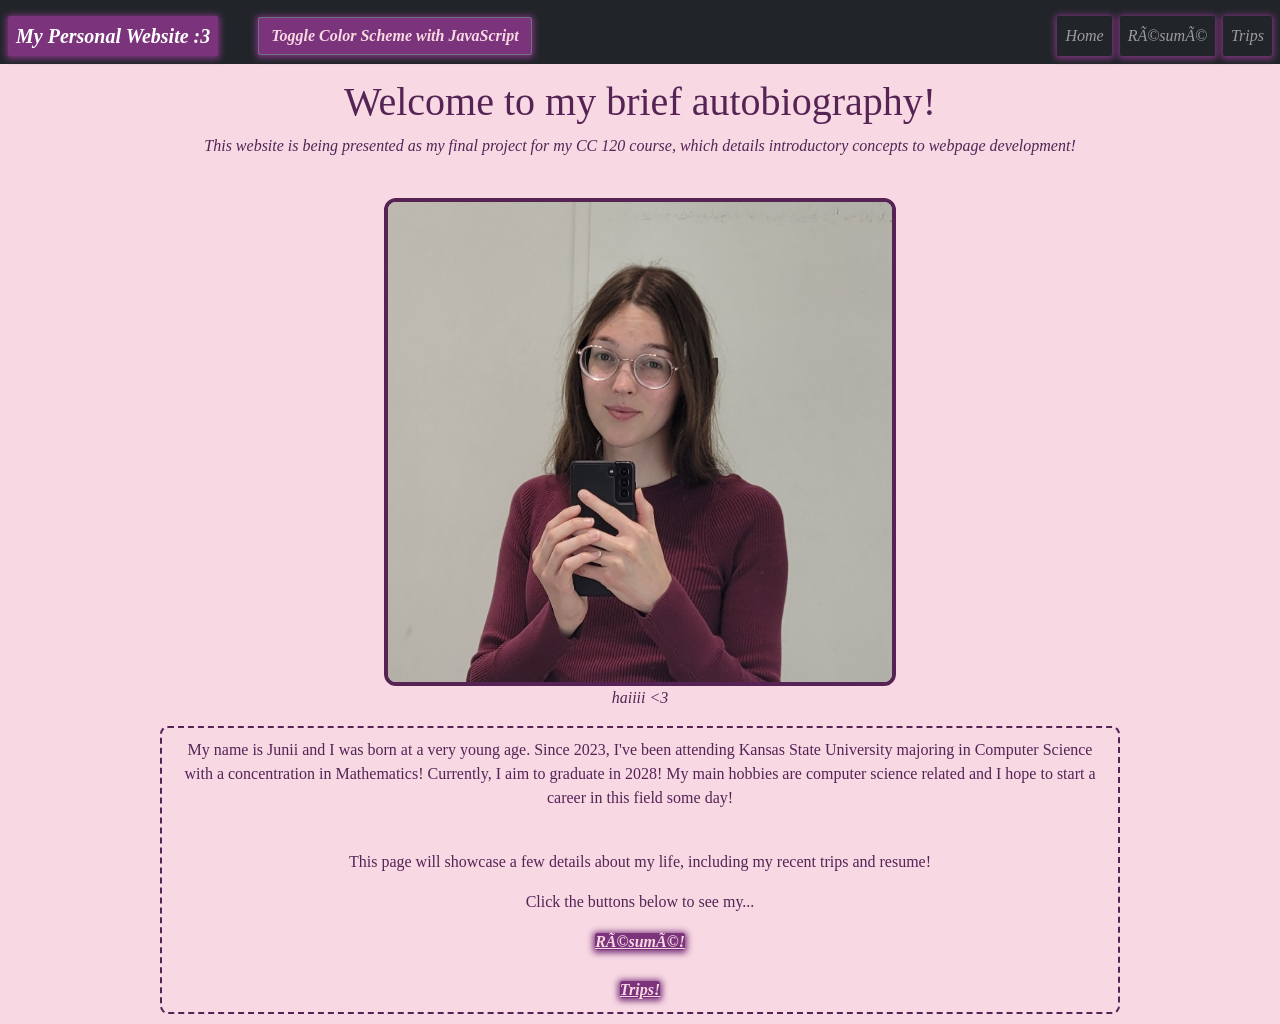
<file: index.html>
<!DOCTYPE html>
<html lang="en">

<head>
  <title>Junii's Autobiography</title>
  <meta name="viewport" content="width=device-width, initial-scale=1">
  <link href="https://cdn.jsdelivr.net/npm/bootstrap@5.3.8/dist/css/bootstrap.min.css" rel="stylesheet"
    integrity="sha384-sRIl4kxILFvY47J16cr9ZwB07vP4J8+LH7qKQnuqkuIAvNWLzeN8tE5YBujZqJLB" crossorigin="anonymous">
  <link href="style.css" rel="stylesheet" type="text/css">
  <script src="https://ajax.googleapis.com/ajax/libs/jquery/3.7.1/jquery.min.js"></script>
</head>

<body>
  <!-- Header sourced from Bootstrap -->
  <header class="mb-5">
    <nav class="navbar navbar-expand-md navbar-dark fixed-top bg-dark">
      <a class="navbar-brand ms-2 px-2" href="/">My Personal Website :3</a>
      <!-- <button class="navbar-toggler" type="button" data-toggle="collapse" data-target="#navbarCollapse"
        aria-controls="navbarCollapse" aria-expanded="false" aria-label="Toggle navigation">
        <span class="navbar-toggler-icon"></span>
      </button> -->
      <button id="toggle-color-scheme" class="btn btn-secondary apply-link-style mx-4">Toggle Color Scheme with JavaScript</button>
      <div class="collapse navbar-collapse justify-content-end mx-2" id="navbarCollapse">
        <ul class="navbar-nav mr-auto">
          <li class="nav-item">
            <a class="nav-link" href="#">Home</a>
          </li>
          <li class="nav-item">
            <a class="nav-link" href="resume.html">Résumé</a>
          </li>
          <li class="nav-item">
            <a class="nav-link" href="trips.html">Trips</a>
          </li>
        </ul>
      </div>
    </nav>

  </header>
  <h1>Welcome to my brief autobiography!</h1>
  <p class="px-5"><i>This website is being presented as my final project for my CC 120 course, which details introductory concepts to webpage development!</i></p>
  <br>
  <figure>
    <img class="selfie" src="img/autobiographyselfie.png" alt="Selfie of myself">
    <figcaption class="cute">haiiii &lt;3</figcaption>
  </figure>
  <main id="autobiography-body">
    <p>My name is Junii and I was born at a very young age. Since 2023, I've been attending Kansas State University
      majoring in Computer Science with a concentration in Mathematics! Currently, I aim to graduate in 2028! My main
      hobbies are computer science related and I hope to start a career in this field some day!</p>
    <br>
    <p>This page will showcase a few details about my life, including my recent trips and resume!</p>
    <p>Click the buttons below to see my...</p>
    <nav>
      <a href="resume.html">Résumé!</a>
      <br>
      <br>
      <a href="trips.html" class="mb16">Trips!</a>
    </nav>
  </main>
  <script src="https://cdn.jsdelivr.net/npm/bootstrap@5.3.8/dist/js/bootstrap.bundle.min.js"
    integrity="sha384-FKyoEForCGlyvwx9Hj09JcYn3nv7wiPVlz7YYwJrWVcXK/BmnVDxM+D2scQbITxI"
    crossorigin="anonymous"></script>
  <script src="script.js"></script>
</body>

</html>
</file>
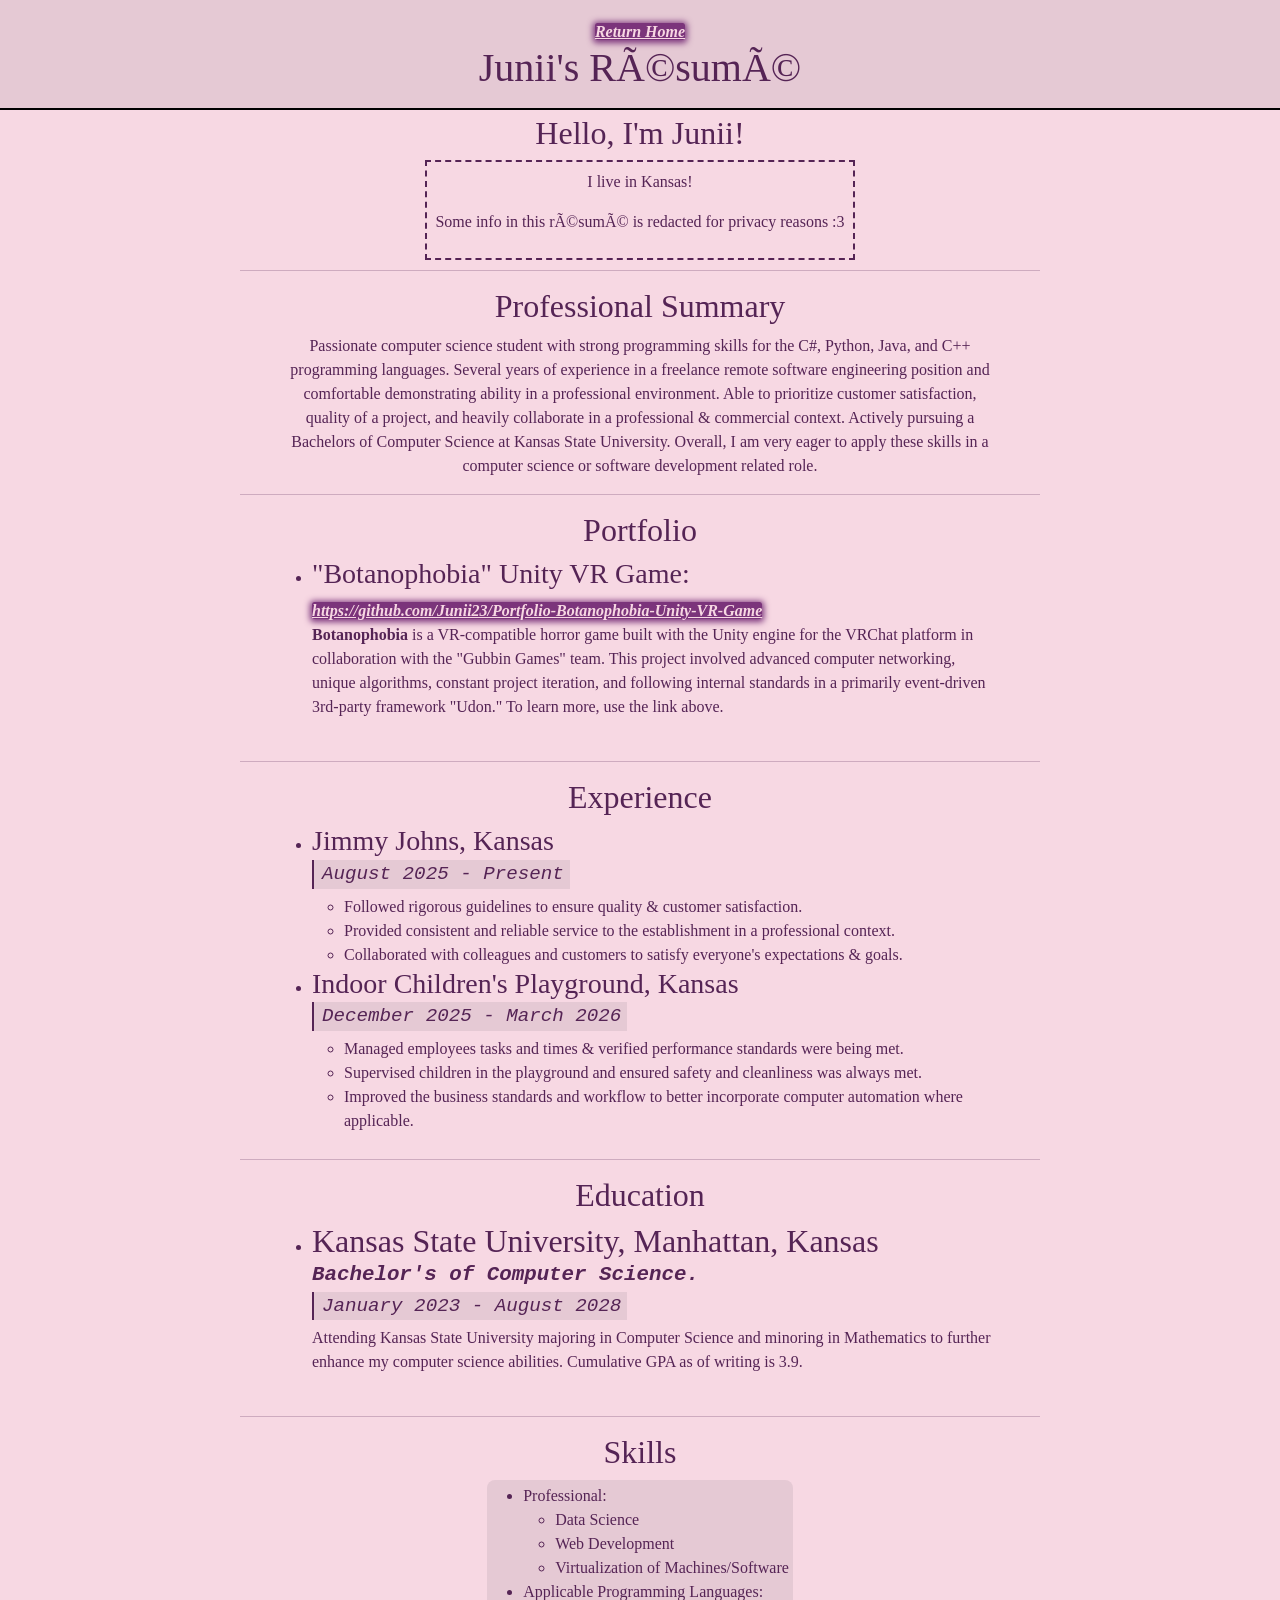
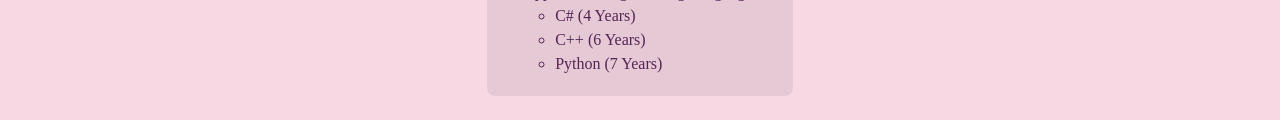
<file: resume.html>
<!DOCTYPE html>
<html lang="en-US">

<head>
  <title>Junii's Résumé</title>
  <meta name="viewport" content="width=device-width, initial-scale=1">
  <link href="https://cdn.jsdelivr.net/npm/bootstrap@5.3.8/dist/css/bootstrap.min.css" rel="stylesheet" integrity="sha384-sRIl4kxILFvY47J16cr9ZwB07vP4J8+LH7qKQnuqkuIAvNWLzeN8tE5YBujZqJLB" crossorigin="anonymous">
  <link href="style.css" rel="stylesheet" type="text/css">
</head>

<body>
  <header>
    <nav>
      <a href="/index.html">Return Home</a>
    </nav>
    <h1>Junii's Résumé</h1>
  </header>
  <main id="resume-main">
    <section>
      <h2>Hello, I'm Junii!</h2>
      <div class="information-collection">
        <p>I live in Kansas!</p>
        <p>Some info in this résumé is redacted for privacy reasons :3</p>
      </div>
    </section>
    <hr>
    <section>
      <h2>Professional Summary</h2>
      <!-- NOTE: The content of text may be sourced (like the summary text below!) from my actual Résumé, however all HTML related structuring is entirely new. I think using my actual Résumé would be pretty neat! -->
      <p>Passionate computer science student with strong programming skills for the C#, Python, Java, and C++ programming languages. Several years of experience in a freelance remote software engineering position and comfortable demonstrating ability in a professional environment. Able to prioritize customer satisfaction, quality of a project, and heavily collaborate in a professional & commercial context. Actively pursuing a Bachelors of Computer Science at Kansas State University. Overall, I am very eager to apply these skills in a computer science or software development related role.</p>
    </section>
    <hr>
    <section>
      <h2>Portfolio</h2>
      <ul>
        <li>
          <h3>"Botanophobia" Unity VR Game:</h3>
          <a href="https://github.com/Junii23/Portfolio-Botanophobia-Unity-VR-Game">https://github.com/Junii23/Portfolio-Botanophobia-Unity-VR-Game</a>
          <p><b>Botanophobia</b> is a VR-compatible horror game built with the Unity engine for the VRChat platform in collaboration with the "Gubbin Games" team. This project involved advanced computer networking, unique algorithms, constant project iteration, and following internal standards in a primarily event-driven 3rd-party framework "Udon." To learn more, use the link above.</p>
        </li>
      </ul>
    </section>
    <hr>
    <section>
      <h2>Experience</h2>
      <div class="resume-experience">
        <ul>
          <li>
            <h3>Jimmy Johns, Kansas</h3>
            <p class="date-range">August 2025 - Present</p>
            <ul>
              <li>Followed rigorous guidelines to ensure quality & customer satisfaction.</li>
              <li>Provided consistent and reliable service to the establishment in a professional context.</li>
              <li>Collaborated with colleagues and customers to satisfy everyone's expectations & goals.</li>
            </ul>
          </li>
          <li>
            <h3>Indoor Children's Playground, Kansas</h3>
            <p class="date-range">December 2025 - March 2026</p>
            <ul>
              <li>Managed employees tasks and times & verified performance standards were being met.</li>
              <li>Supervised children in the playground and ensured safety and cleanliness was always met.</li>
              <li>Improved the business standards and workflow to better incorporate computer automation where applicable.</li>
            </ul>
          </li>
        </ul>
      </div>
    </section>
    <hr>
    <section>
      <h2>Education</h2>
      <div class="education-experience">
        <ul>
          <li>
            <h2>Kansas State University, Manhattan, Kansas</h2>
            <h3 class="education-degree">Bachelor's of Computer Science.</h3>
            <p class="date-range">January 2023 - August 2028</p>
            <p>Attending Kansas State University majoring in Computer Science and minoring in Mathematics to further enhance my computer science abilities. Cumulative GPA as of writing is 3.9.</p>
          </li>
        </ul>
      </div>
    </section>
    <hr>
    <section>
      <h2>Skills</h2>
      <!-- How to write parentheses in HTML sourced from https://www.toptal.com/designers/htmlarrows/punctuation/left-parenthesis/ !!!!!!-->
      <div class="skill-container">
        <ul>
          <li>Professional: <br>
            <ul>
              <li>Data Science</li>
              <li>Web Development</li>
              <li>Virtualization of Machines/Software</li>
            </ul>
          </li>
          <li>Applicable Programming Languages: <br>
            <ul>
              <li>C# &lpar;4 Years&rpar;</li>
              <li>C++ &lpar;6 Years&rpar;</li>
              <li>Python &lpar;7 Years&rpar;</li>
            </ul>
          </li>
        </ul>
      </div>
    </section>
    <br>
  </main>
  <script src="https://cdn.jsdelivr.net/npm/bootstrap@5.3.8/dist/js/bootstrap.bundle.min.js" integrity="sha384-FKyoEForCGlyvwx9Hj09JcYn3nv7wiPVlz7YYwJrWVcXK/BmnVDxM+D2scQbITxI" crossorigin="anonymous"></script>
</body>

</html>
</file>
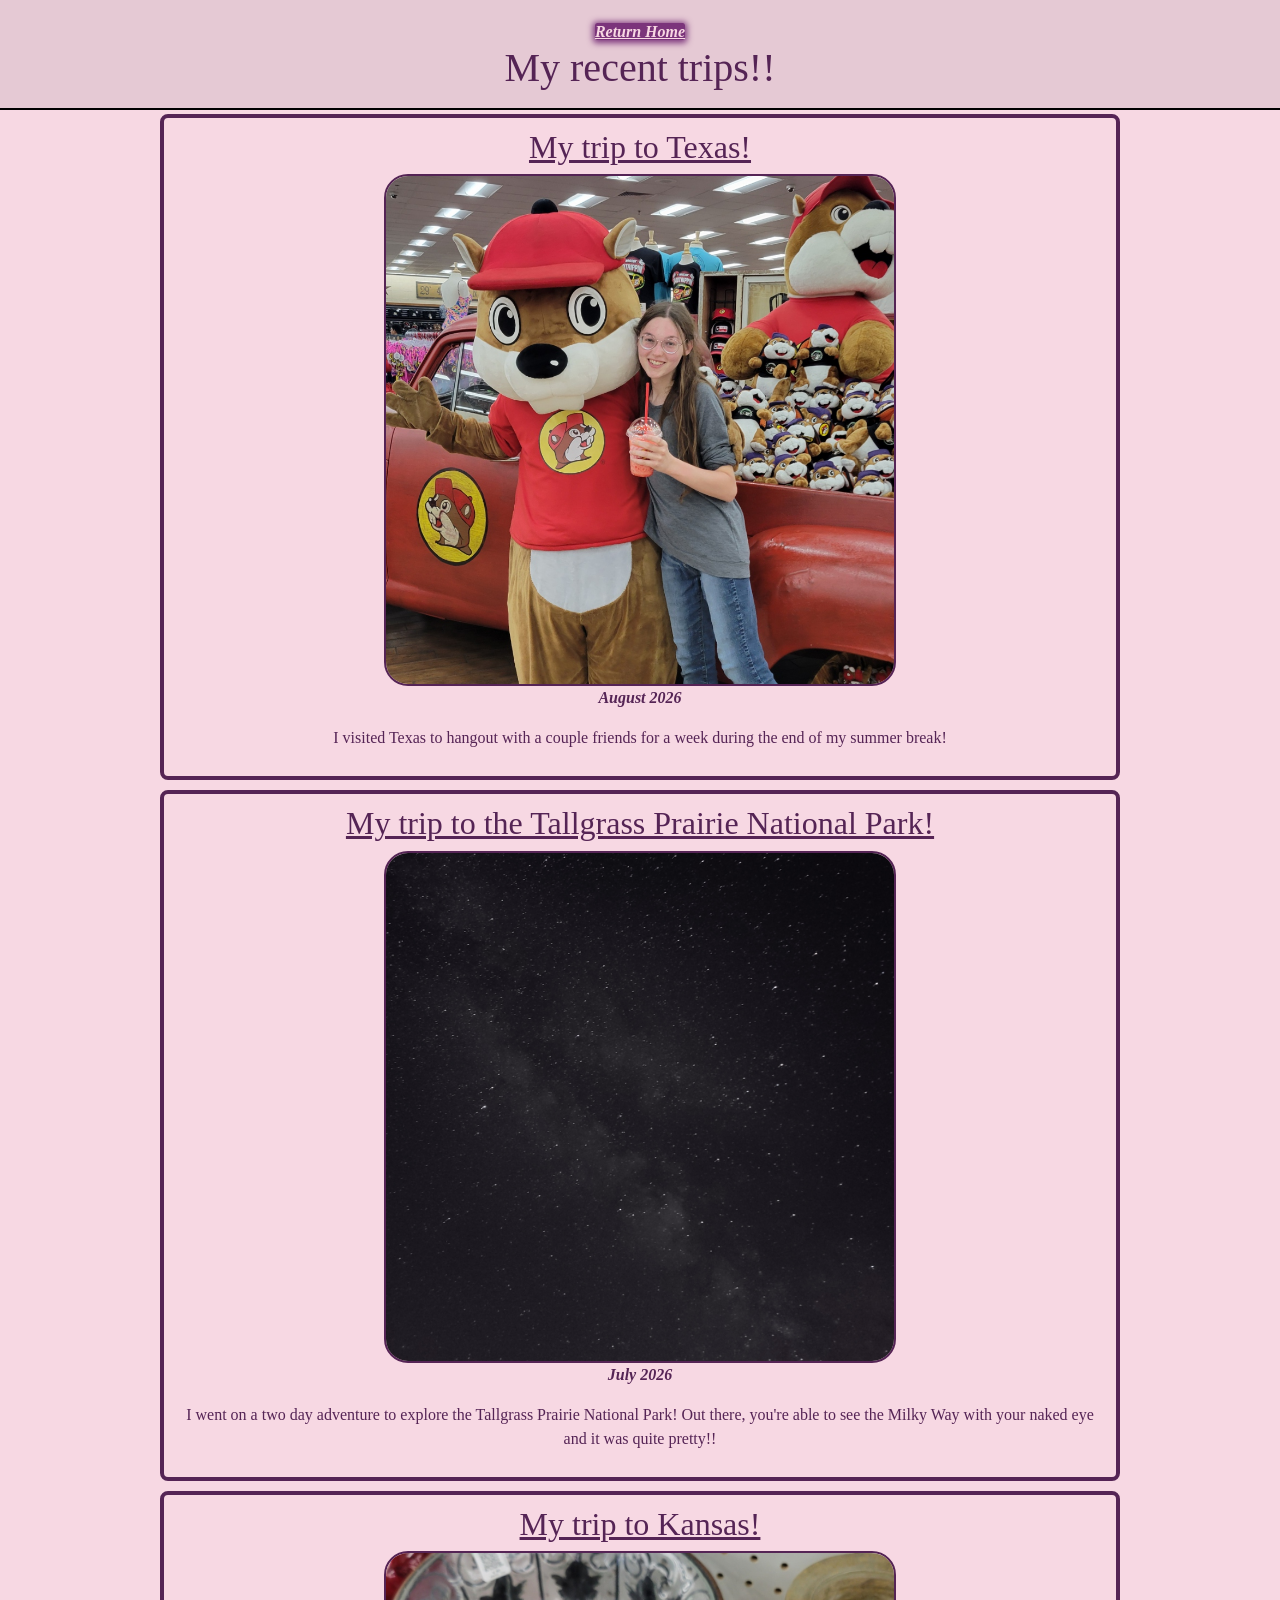
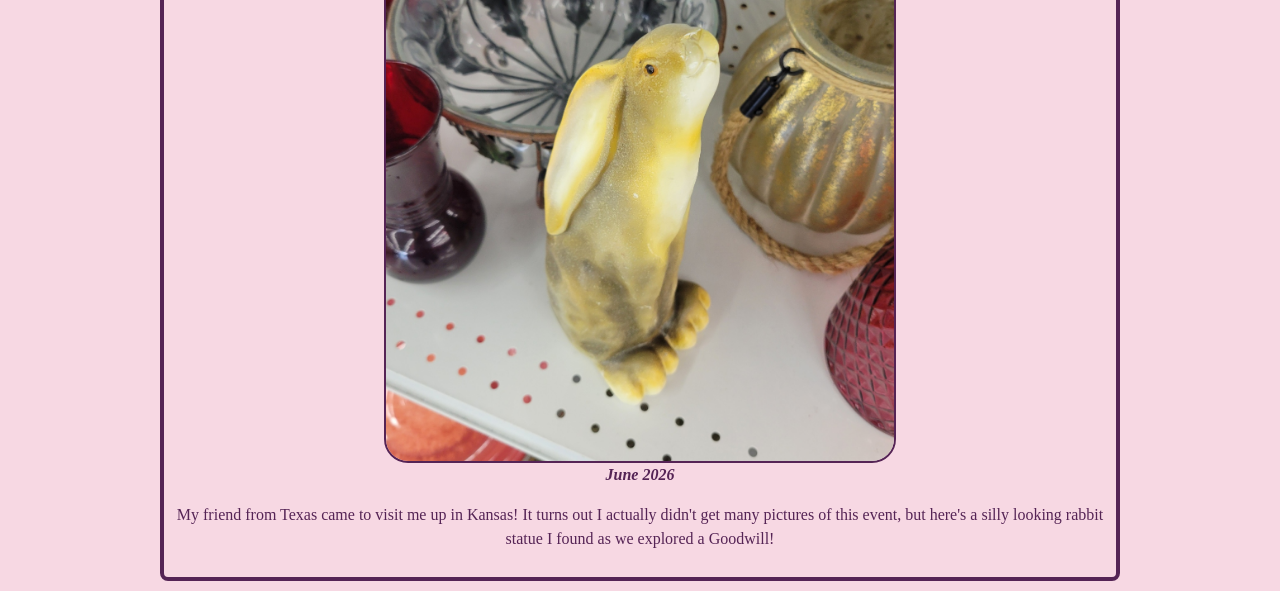
<file: trips.html>
<!DOCTYPE html>
<html lang="en">

<head>
  <title>Junii's Recent Trips</title>
  <meta name="viewport" content="width=device-width, initial-scale=1">
  <link href="https://cdn.jsdelivr.net/npm/bootstrap@5.3.8/dist/css/bootstrap.min.css" rel="stylesheet" integrity="sha384-sRIl4kxILFvY47J16cr9ZwB07vP4J8+LH7qKQnuqkuIAvNWLzeN8tE5YBujZqJLB" crossorigin="anonymous">
  <link href="style.css" rel="stylesheet" type="text/css">
</head>

<body>
  <header>
    <nav>
      <a href="/index.html">Return Home</a>
    </nav>
    <h1>My recent trips!!</h1>
  </header>
  <main>
    <section class="trip-container">
      <h2>My trip to Texas!</h2>
      <img src="img/texastrip.png" alt="Me posing with a Buc-ee's model.">
      <p class="trip-dates">August 2026</p>
      <p class="trip-description">I visited Texas to hangout with a couple friends for a week during the end of my summer break!</p>
    </section>
    <section class="trip-container">
      <h2>My trip to the Tallgrass Prairie National Park!</h2>
      <img src="img/prairietrip.png" alt="A picture of the night sky with the Milky Way visible.">
      <p class="trip-dates">July 2026</p>
      <p class="trip-description">I went on a two day adventure to explore the Tallgrass Prairie National Park! Out there, you're able to see the Milky Way with your naked eye and it was quite pretty!!</p>
    </section>
    <section class="trip-container">
      <h2>My trip to Kansas!</h2>
      <img src="img/kansastrip.png" alt="A silly looking rabbit statue on a shelf.">
      <p class="trip-dates">June 2026</p>
      <p class="trip-description">My friend from Texas came to visit me up in Kansas! It turns out I actually didn't get many pictures of this event, but here's a silly looking rabbit statue I found as we explored a Goodwill!</p>
    </section>
  </main>
  <script src="https://cdn.jsdelivr.net/npm/bootstrap@5.3.8/dist/js/bootstrap.bundle.min.js" integrity="sha384-FKyoEForCGlyvwx9Hj09JcYn3nv7wiPVlz7YYwJrWVcXK/BmnVDxM+D2scQbITxI" crossorigin="anonymous"></script>
</body>

</html>
</file>
<file: style.css>
body {
  text-align: center;
  justify-content: center;
  font-family: "Brush Script MT", cursive;
  color: #552455;
  background-color: #f7d8e3;
  transition-property: background-color, color;
  transition-duration: 0.3s;
  transition-timing-function: ease;
}

img {
  border: 4px solid #552455;
  border-radius: 12px;
  width: 40vw;
  height: auto;
}

.cute {
  margin-top: 0px;
  font-style: italic;
  margin-bottom: 10px;
}

#autobiography-body {
  border: 2px dashed #552455;
  border-radius: 8px;
  padding: 10px;
  margin-bottom: 10px;
}

a, .apply-link-style {
  font-weight: bold;
  background-color: #7b347b;
  border-radius: 2px;
  margin-top: 8px;
  color: #f7d8e3;
  font-style: italic;
  box-shadow: 0px 1px 6px 2px #7b347b;
}

.information-collection {
  border: 2px dashed #552455;
  width: fit-content;
  margin-inline: auto;
  text-align: center;
  padding: 8px;
}

hr {
  margin-top: 10px
}

ul,
ol {
  display: inline-block;
  text-align: left;
}

.trip-container {
  border: 4px solid #552455;
  border-radius: 8px;
  padding: 10px;
  margin-bottom: 10px;
}

.trip-container h2 {
  text-decoration: underline;
}

.trip-container img {
  border: 2px solid #552455;
  border-radius: 24px;
}

.trip-container .trip-dates {
  font-style: italic;
  font-weight: bold;
}

.resume-experience h3 {
  margin-bottom: 2px;
}

.date-range {
  font-family: monospace;
  font-size: 1.2em;
  font-style: italic;
  margin-top: 0px;
  margin-bottom: 6px;
  padding-left: 8px;
  padding-right: 6px;
  border-left: 2px solid #552455;
  background-color: #E5C9D4;
  width: fit-content;
}

.education-experience h2 {
  margin-bottom: 2px;
}

.education-experience .education-degree {
  font-family: monospace;
  font-weight: bold;
  font-size: 1.3em;
  font-style: italic;
  margin-top: 0px;
  margin-bottom: 4px;
}

.skill-container {
  background-color: #E5C9D4;
  width: fit-content;
  margin-inline: auto;
  text-align: center;
  padding: 4px;
  border-radius: 8px;
}

.mb0 {
  margin-bottom: 0px;
}

.mb2 {
  margin-bottom: 2px;
}

.mb4 {
  margin-bottom: 4px;
}

.mb6 {
  margin-bottom: 6px;
}

.mb8 {
  margin-bottom: 8px;
}

.mb16 {
  margin-bottom: 16px;
}

header {
  background-color: #E5C9D4;
  margin: 0px;
  border-bottom: 2px solid black;
  padding-top: 20px;
  margin-bottom: 4px;
  padding-bottom: 8px;
}

#resume-main>section {
  max-width: 90ch;
  margin-left: auto;
  margin-right: auto;
}

#resume-main>hr {
  max-width: 100ch;
  margin-left: auto;
  margin-right: auto;
}

main {
  max-width: 75vw;
  margin: auto;
}

@media (orientation: portrait) {
  main {
    max-width: 90vw;
  }
  img {
    width: 60vw;
  }
}

.nav-item {
  margin-left: 8px;
}

.dark-mode {
  background-color: #421c42;
  color: #f7d8e3;
}
</file>
